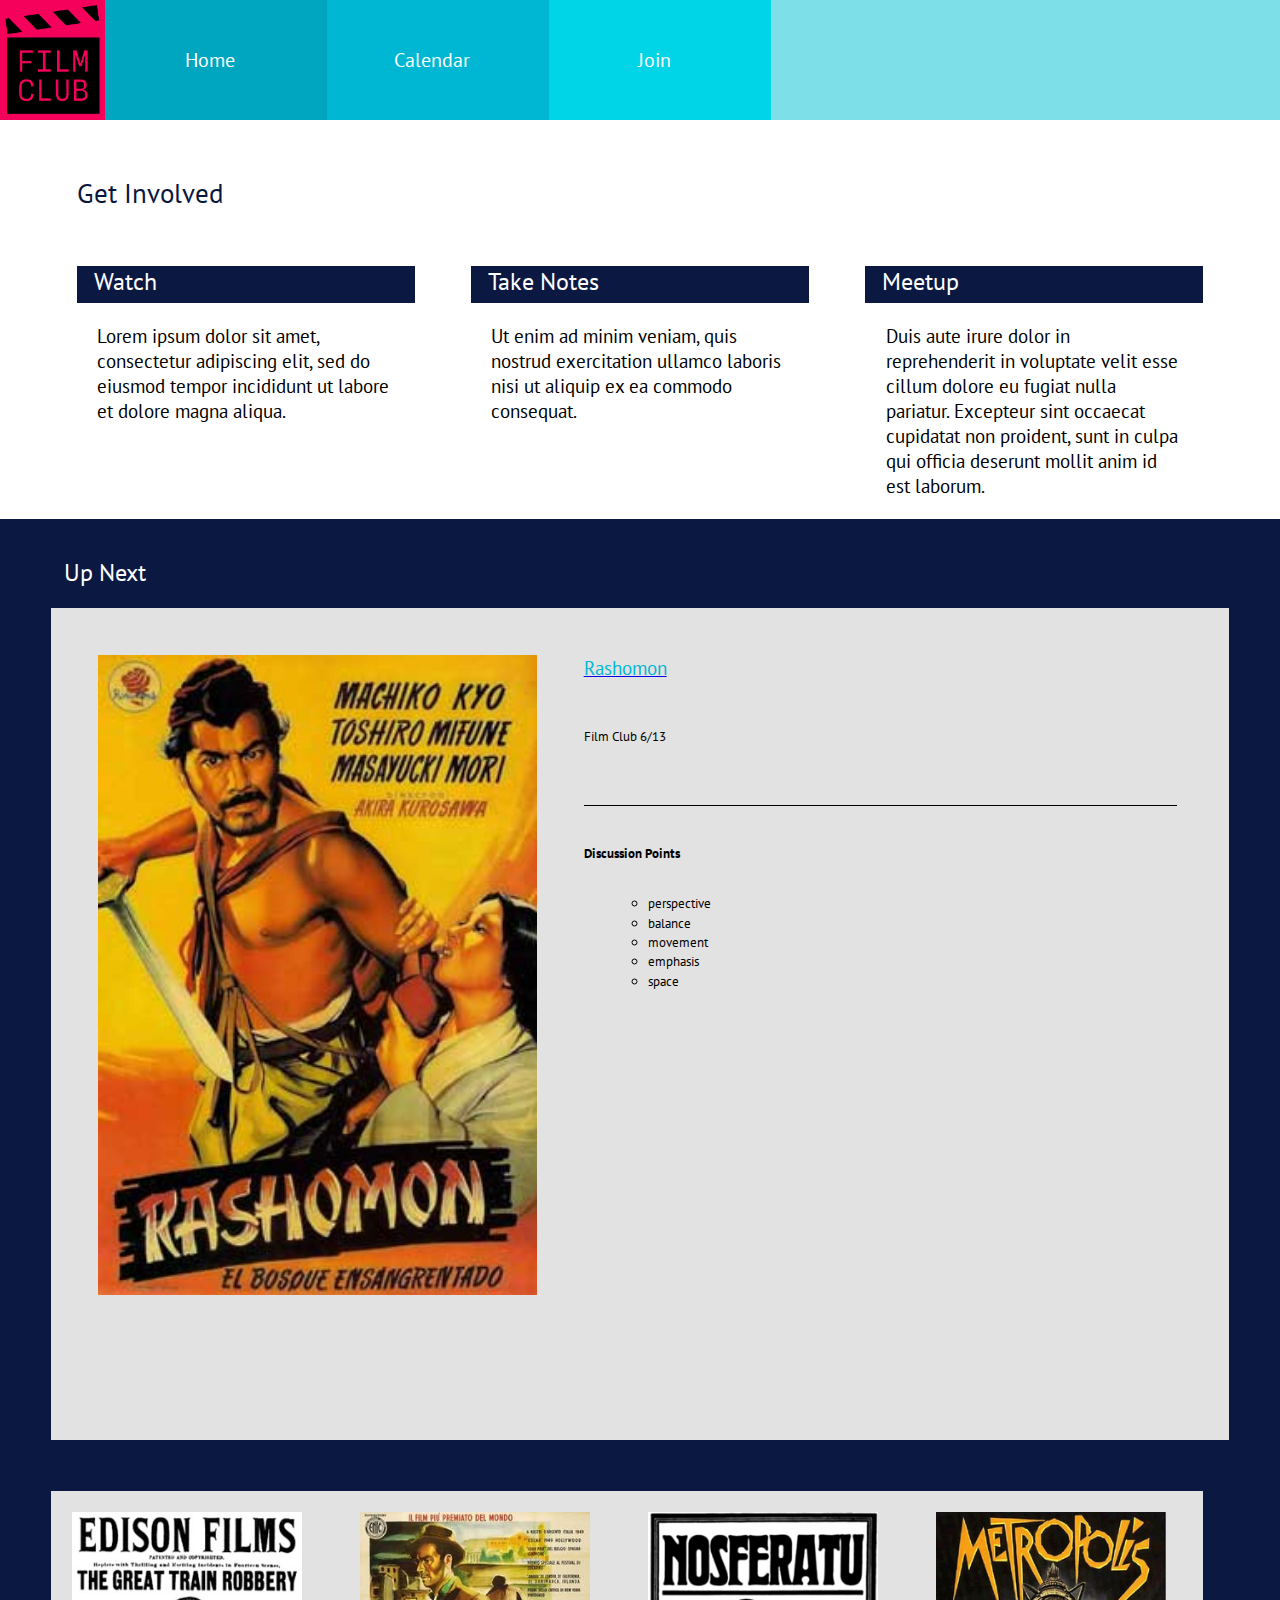
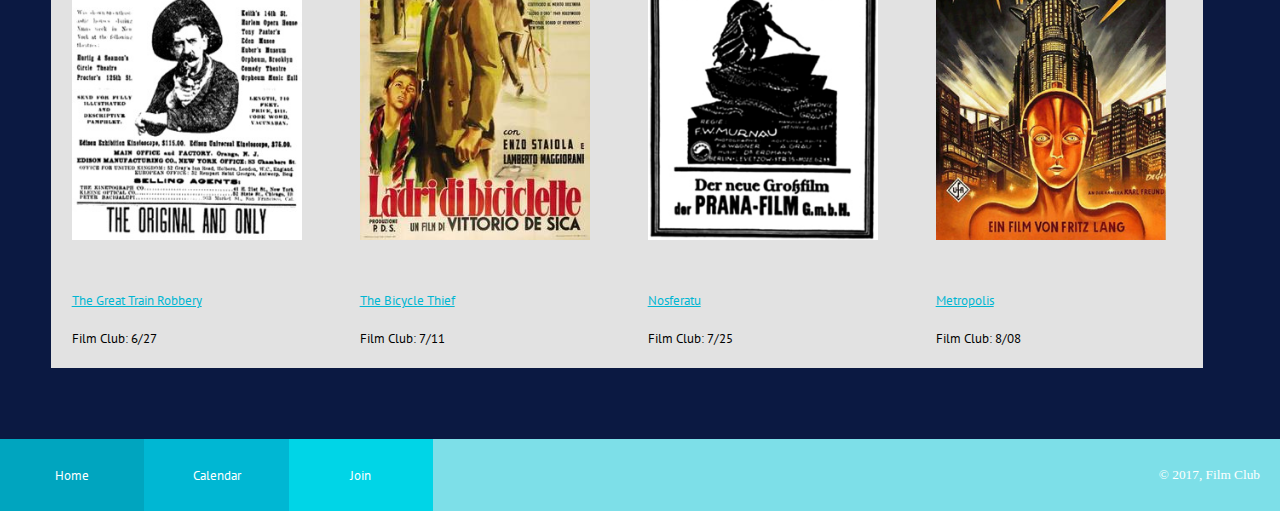
<file: index.html>
<!DOCTYPE html>
<html>
  <head>
    <meta charset="utf-8">
    <meta name="viewport" content="width=device-width">
    <title>Film Club</title>
    <link rel="stylesheet" href="css\main.css">
    <link href="https://fonts.googleapis.com/css?family=PT+Sans:400,700" rel="stylesheet">
  </head>
  <body>

    <nav>

       <div class="logo"><img src='images/images/filmclub.png' alt="Film Club logo of a directors clap stick"></div>

      <ul class="nav-bar">

        <!-- <li class="logo"><img src='images/images/filmclub.png' alt="Film Club logo of a directors clap stick"></li> -->

        <li class="nav-item home-link"><a href="index.html">Home</a></li>

        <li class="nav-item calendar-link"><a href='calendar/index.html'>Calendar</a></li>

        <li class="nav-item join-link"><a href="join/index.html">Join</a></li>

      </ul>

    </nav>

    <main class="home-main">

      <div class="top-content">

        <header>

          <h1>Get Involved</h1>

        </header>
       <div class="w-tn-m">
        <section class="watch-p">

          <h2>Watch</h2>

          <p>Lorem ipsum dolor sit amet, consectetur adipiscing elit, sed do eiusmod tempor incididunt ut labore et dolore magna aliqua.</p>

        </section>

        <section class="notes-p">

          <h2>Take Notes</h2>

          <p>Ut enim ad minim veniam, quis nostrud exercitation ullamco laboris nisi ut aliquip ex ea commodo consequat.</p>

        </section>

        <section class="meetup-p">

          <h2>Meetup</h2>

          <p>Duis aute irure dolor in reprehenderit in voluptate velit esse cillum dolore eu fugiat nulla pariatur. Excepteur sint occaecat cupidatat non proident, sunt in culpa qui officia deserunt mollit anim id est laborum.</p>

        </section>


      </div>

    </div>

      <div class="bottom-content">

        <h2>Up Next</h2>

        <section class="next-movie">

          <div class="movie-poster1"></div>

        <div class="movie-info1">

          <header class="movie-title">

            <a href="https://www.youtube.com/watch?v=7QTrx3YNz7A&t=8s"><h3>Rashomon</h3></a>

            <h4>Film Club 6/13</h4>

          </header>

          <section class="discuss-sec">

            <h3>Discussion Points</h3>

            <ul class="disc-sec">

              <li>perspective</li>

              <li>balance</li>

              <li>movement</li>

              <li>emphasis</li>

              <li>space</li>

            </ul>

          </section>

        </div>

        </section>

        <!-- <section class="future-movies">

          <div class="movie-poster2">  </div>

          <div class="movie-poster3"></div>

            <a href="https://www.youtube.com/watch?v=zuto7qWrplc">The Great Train Robbery</a>

            <a href="https://www.youtube.com/watch?v=H3jnzXX9mXs">The Bicycle Thief</a>
            <p>Film Club: 6/27</p>


            <p>Film Club: 7/11</p>

          <div class="movie-poster4"></div>

          <div class="movie-poster5"></div>

            <a href="https://www.youtube.com/watch?v=FC6jFoYm3xs">Nosferatu</a>

            <a href="https://www.youtube.com/watch?v=Q0NzALRJifI">Metropolis</a>


          <p>Film Club: 7/25</p>


          <p>Film Club: 8/08</p>

        </section>

        </div> -->

        <section class="future-movies">
          <div class="movie-container">
            <div class="movie-poster2"></div>
            <a href="https://www.youtube.com/watch?v=zuto7qWrplc">The Great Train Robbery</a>
            <p>Film Club: 6/27</p></div>

            <div class="movie-container">
            <div class="movie-poster3"></div>
              <a href="https://www.youtube.com/watch?v=H3jnzXX9mXs">The Bicycle Thief</a>
              <p>Film Club: 7/11</p></div>

            <div class="movie-container">
            <div class="movie-poster4"></div>
              <a href="https://www.youtube.com/watch?v=FC6jFoYm3xs">Nosferatu</a>
              <p>Film Club: 7/25</p></div>

            <div class="movie-container">
            <div class="movie-poster5"></div>
              <a href="https://www.youtube.com/watch?v=Q0NzALRJifI">Metropolis</a>
            <p>Film Club: 8/08</p> </div>

          </section>

      </div>

    </main>

      <div class="bottom-nav">
      <ul class="bottom-nav-bar">

        <li class="bottom-nav-item home-link"><a href="index.html">Home</a></li>

        <li class="bottom-nav-item calendar-link"><a href="calendar/index.html">Calendar</a></li>

        <li class="bottom-nav-item join-link"><a href="join/index.html">Join</a></li>

      </ul>



      <footer>

      <p>© 2017, Film Club</p>

      </footer>

    </div>


  </body>

</html>
</file>
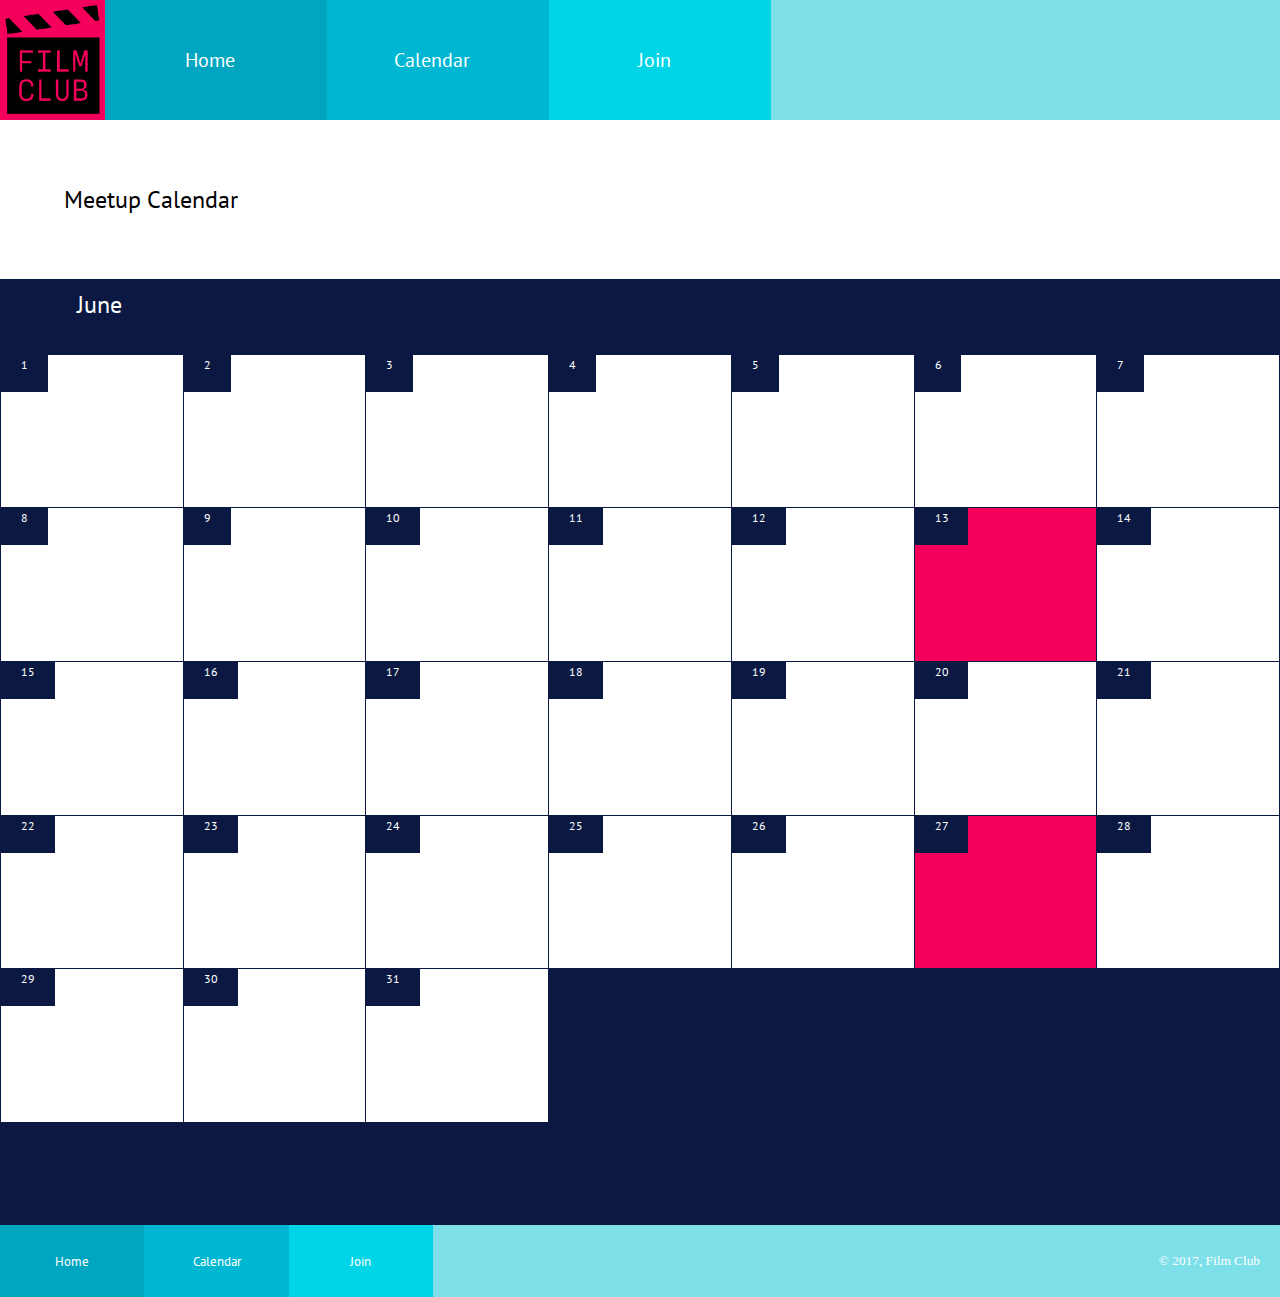
<file: calendar/index.html>
<!DOCTYPE html>
<html>
  <head>
    <meta charset="utf-8">
    <meta name="viewport" content="width=device-width">
    <title>Film Club - Calendar</title>
    <link rel="stylesheet" href="../css/main.css">
    <link href="https://fonts.googleapis.com/css?family=PT+Sans:400,700" rel="stylesheet">
  </head>
  <body>

    <nav>

       <div class="logo"><img src='../images/images/filmclub.png' alt="Film Club logo of a directors clap stick"></div>

      <ul class="nav-bar">

        <!-- <li class="logo"><img src='images/images/filmclub.png' alt="Film Club logo of a directors clap stick"></li> -->

        <li class="nav-item home-link"><a href=../index.html>Home</a></li>

        <li class="nav-item calendar-link"><a href=../calendar/index.html>Calendar</a></li>

        <li class="nav-item join-link"><a href=../join/index.html>Join</a></li>

      </ul>

    </nav>

    <main class="cal-main">

      <section class="calendar-title">

        <h1>Meetup Calendar</h1>

      </section>

      <section class="calendar">

        <h2>June</h2>

        <table>

          <tbody>

            <tr>

              <td><span>1</span></td>
              <td><span>2</span></td>
              <td><span>3</span></td>
              <td><span>4</span></td>
              <td><span>5</span></td>
              <td><span>6</span></td>
              <td><span>7</span></td>

            </tr>

            <tr>

              <td><span>8</span></td>
              <td><span>9</span></td>
              <td><span>10</span></td>
              <td><span>11</span></td>
              <td><span>12</span></td>
              <td class="special"><span>13</span></td>
              <td><span>14</span></td>

            </tr>

            <tr>

              <td><span>15</span></td>
              <td><span>16</span></td>
              <td><span>17</span></td>
              <td><span>18</span></td>
              <td><span>19</span></td>
              <td><span>20</span></td>
              <td><span>21</span></td>

            </tr>

            <tr>

              <td><span>22</span></td>
              <td><span>23</span></td>
              <td><span>24</span></td>
              <td><span>25</span></td>
              <td><span>26</span></td>
              <td class="special"><span>27</span></td>
              <td><span>28</span></td>

            </tr>

            <tr>

              <td><span>29</span></td>
              <td><span>30</span></td>
              <td><span>31</span></td>
              <td class="away"></td>
              <td class="away"></td>
              <td class="away"></td>
              <td class="away"></td>

            </tr>

          </tbody>

        </table>

      </section>

      </main>
      <div class="bottom-nav">
      <ul class="bottom-nav-bar">

        <li class="bottom-nav-item home-link"><a href="../index.html">Home</a></li>

        <li class="bottom-nav-item calendar-link"><a href="../calendar/index.html">Calendar</a></li>

        <li class="bottom-nav-item join-link"><a href="../join/index.html">Join</a></li>

      </ul>

      <footer>

      <p>© 2017, Film Club</p>

      </footer>

    </div>

  </body>

</html>
</file>
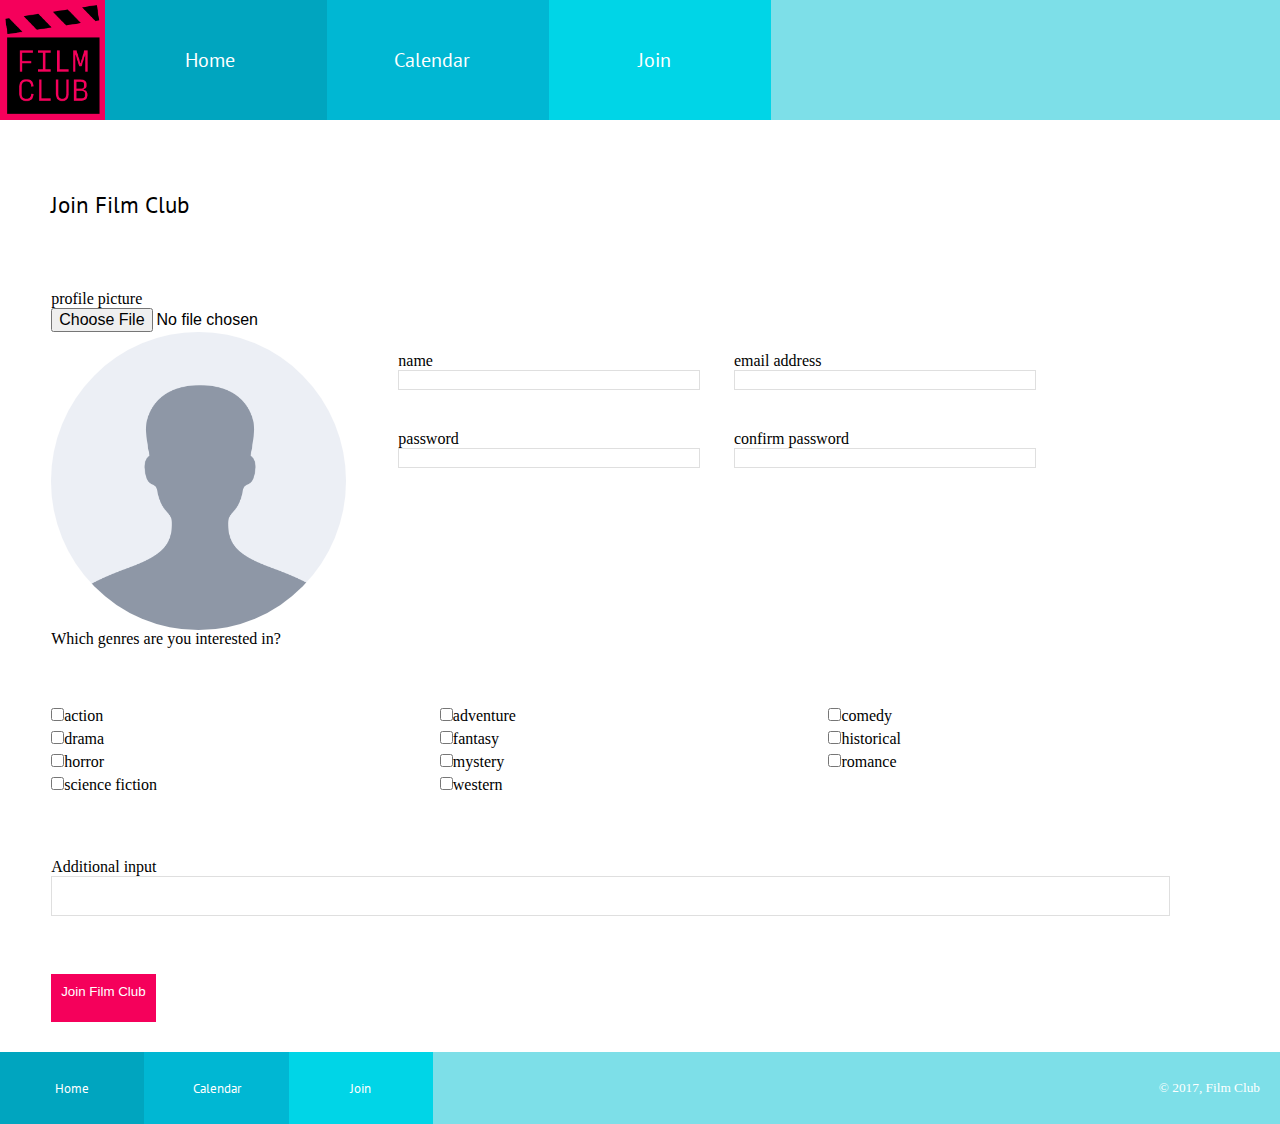
<file: join/index.html>
<!DOCTYPE html>
<html>
  <head>
    <meta charset="utf-8">
    <meta name="viewport" content="width=device-width">
    <title>Film Club - Join</title>
    <link rel="stylesheet" href="../css/main.css">
    <link href="https://fonts.googleapis.com/css?family=PT+Sans:400,700" rel="stylesheet">
  </head>
  <body>

    <nav>

       <div class="logo"><img src='../images/images/filmclub.png' alt="Film Club logo of a directors clap stick"></div>

      <ul class="nav-bar">

        <!-- <li class="logo"><img src='images/images/filmclub.png' alt="Film Club logo of a directors clap stick"></li> -->

        <li class="nav-item home-link"><a href=../index.html>Home</a></li>

        <li class="nav-item calendar-link"><a href=../calendar/index.html>Calendar</a></li>

        <li class="nav-item join-link"><a href=../join/index.html>Join</a></li>

      </ul>

    </nav>

    <main class="join-page">

      <header>

        <h1>Join Film Club</h1>

      </header>

      <div>profile picture</div>

      <fieldset>

        <label>
          <input type="file" id="file" name="file">
        </label>

      </fieldset>


    <div class="picture-form">
      <div class="profile-picture-holder"></div>

      <form class="join-page-form">

        <fieldset class="join-form">

          <label for="name">name</label><br>
          <input type="text" id="name" name="name"><br>

        </fieldset>

        <fieldset class="join-form">

          <label for="email">email address</label><br>
          <input type="email" id="email" name="email"><br>

        </fieldset>

        <fieldset class="join-form">

          <label for="password">password</label><br>
          <input type="password" id="password" name="password"><br>

        </fieldset>

        <fieldset class="join-form">

          <label for="password">confirm password</label><br>
          <input type="password" id="password" name="password"><br>

        </fieldset>
     </div>


      <div class="genre-title">Which genres are you interested in?</div>

        <div class="genre-buttons">

           <label>
           <input type="checkbox" id="checkboxes" value="action">action
           </label>

           <label>
           <input type="checkbox" id="checkboxes" value="adventure">adventure
          </label>

           <label>
           <input type="checkbox" id="checkboxes" value="comedy">comedy
           </label>

           <label>
           <input type="checkbox" id="checkboxes" value="drama">drama
           </label>

           <label>
           <input type="checkbox" id="checkboxes" value="fantasy">fantasy
           </label>

           <label>
           <input type="checkbox" id="checkboxes" value="historical">historical
           </label>

           <label>
           <input type="checkbox" id="checkboxes" value="horror">horror
           </label>

           <label>
           <input type="checkbox" id="checkboxes" value="mystery">mystery
           </label>

           <label>
           <input type="checkbox" id="checkboxes" value="romance">romance
           </label>

           <label>
           <input type="checkbox" id="checkboxes" value="science fiction">science fiction
           </label>

           <label>
           <input type="checkbox" id="checkboxes" value="western">western
           </label>

     </div>

       <fieldset class="text-box">

         <label for="Additional input">Additional input</label><br>
         <input type="textarea" id="Additional input" name="Additional input">

       </fieldset>

       <fieldset class="submit">

        <input type="submit" value="Join Film Club">

       </fieldset>



    </main>

    <div class="bottom-nav">
    <ul class="bottom-nav-bar">

      <li class="bottom-nav-item home-link"><a href="../index.html">Home</a></li>

      <li class="bottom-nav-item calendar-link"><a href="../calendar/index.html">Calendar</a></li>

      <li class="bottom-nav-item join-link"><a href="../join/index.html">Join</a></li>

    </ul>

    <footer>

    <p>© 2017, Film Club</p>

    </footer>

    </div>

  </body>
</html>
</file>
<file: css/main.css>
*, *:before, *:after {
  box-sizing: border-box;
}

* {
  margin: 0;
  border: 0;
  padding: 0;
  outline: 0;
  font-size: 100%;
  vertical-align: baseline;
  background: transparent;
}

/*Navigation Items*/

nav {
  display: flex;
  flex-direction: row;

}

.logo img{
  height: 100%;
  width: 105px;
  padding: 5%;
  background-color: #F5005B;
}

.nav-bar {
  text-decoration: none;
  list-style-type: none;
  text-align: center;
  width: 100%;

}

.nav-item a{
  text-decoration: none;
  padding-right: 5%;
  font-size: 15pt;
  color: #FFF;
  font-family: 'PT Sans';
}

.home-link {
  background-color: #00A5BF;
  height: 33%;
}

.calendar-link {
  background-color: #00B7D3;
  height: 33%;
}

.join-link {
  background-color: #00D5E7;
  height: 33%;
}

.bottom-nav-bar li {
  width: 100%;
  height: 4vh;
  text-align: center;
  padding: 4px;
}

.bottom-nav-item a {
  text-decoration: none;
  color: #FFF;
  font: 10pt 'PT Sans';

}

footer {
  height: 8vh;
  background-color: #7DDFE8;
  text-align: center;
  color: #FFF;
  padding: 20px;
  font-size: 10pt;
}

/*Home Top Content*/

.top-content {
  margin: 0 6%;
}

.top-content h1 {
  font-size: 20pt;
  font-family: 'PT Sans';
  font-weight: lighter;
  color: #091740;
  padding: 5% 0;
}

h2 {
  background-color: #0B1942;
  color: #FFF;
  padding-left: 5%;
  height: 37px;
  font: lighter 18pt 'PT Sans';
}

.top-content p {
  padding: 6%;
}


.w-tn-m {
  display: grid;
}

.w-tn-m {
  font-family: 'PT Sans';
}


/*Home Bottom Content*/

.bottom-content {
  background-color: #0B1942;
  padding-bottom: 20px;
}

.bottom-content h2 {
  padding-top: 3%
}

/*Up coming movie (Rashomon)*/

.next-movie {
  background-color: #E2E2E2;
  margin: 4%;
  display: flex;
  height: 65vw;

}

.movie-poster1 {
  background-image: url(../images/images/rashomon-poster.jpg);
  background-repeat: no-repeat;
  background-size: cover;
  height: 50vw;
  width: 60vw;
  margin: 4%;
}

.movie-info1 {
  display: flex;
  flex-direction: column;
  justify-content: flex-start;
  width: 96%;
  font-family: 'PT Sans';
}

.movie-title {
  margin: 0 8% 6% 0;
  border-bottom: 1px solid black;
}

.movie-title h3 {
  margin: 8% 0;
  font-size: 14pt;
  font-weight: lighter;
  color: #00B7D3;
}

.movie-title h4 {
  margin-bottom: 10%;
  font-weight: lighter;
  font-size: 10pt;
}

.discuss-sec h3 {
  margin-bottom: 5%;
  font-size: 10pt;
}

.disc-sec {
  list-style: circle;
  margin-left: 10%;
  font-size: 10pt;
  width: 5vw;
  height: 10vw;

}

.disc-sec li {
  margin: 2% 0 2% 0;
}

/*Future movies coming up (other 4 movies)*/

.future-movies {
  margin: 4%;
  background-color: #E2E2E2;
  display: grid;
  grid-template-columns: 50% 50%;

}

.future-movies a {
  font-size: 10pt;
  font-family: 'PT Sans';
  margin: 10% 8%;
  color: #00B7D3;
}

.future-movies p {
  font-size: 10pt;
  font-family: 'PT Sans';
  margin: 8%;
}

.movie-poster2 {
  background-image: url(../images/images/great-train-poster.jpg);
  background-repeat: no-repeat;
  background-size: contain;
  margin: 8%;
  height: 50vw;
  width: 30vw;

}

.movie-poster3 {
  background-image: url(../images/images/bicycle-thief-poster.jpg);
  background-repeat: no-repeat;
  background-size: contain;
  margin: 8%;
  height: 50vw;
  width: 30vw;

}

.movie-poster4 {
  background-image: url(../images/images/nosferatu-poster.jpg);
  background-repeat: no-repeat;
  background-size: contain;
  margin: 8%;
  height: 50vw;
  width: 30vw;
}

.movie-poster5 {
  background-image: url(../images/images/metropolis-poster.jpg);
  background-repeat: no-repeat;
  background-size: contain;
  margin: 8%;
  height: 50vw;
  width: 30vw;
}

/*---------------Calendar Page Styling---------------*/

.calendar-title h1 {
  font-family: 'PT Sans';
  font-size: 18pt;
  font-weight: lighter;
  margin: 5%;
}

.calendar {
  background-color: #0B1942;
  height: 95%;
  padding-bottom: 8%;
}

.calendar h2{
  margin: 0 0 3% 1%;
  padding-top: 10px;
}

/*Calendar Table Section */

table {
  height: 257px;
  border-collapse: collapse;
}

table td {
  border: 1px solid #0B1942;
  background-color: white;
  width: 100vw;
  height: 12vw;
  border-collapse: collapse;
}

td span {
  background-color: #0B1942;
  color: white;
  padding: 3px 11% 11% 11%;
  font-size: 9pt;
  font-family: 'PT Sans';
  margin-bottom: 2%;
}

.special {
  background-color: #F5005B;
}

.away {
  background-color: #0B1942;
}

/*---------------Join Page Styling---------------*/

.join-page {
  margin: 0 4%;
}

.join-page h1{
  font-family: 'PT Sans';
  font-size: 17pt;
  font-weight: lighter;
  margin: 6% 0;
}

.profile-picture-holder{
  background-image: url(../images/images/profile-placeholder.png);
  background-repeat: no-repeat;
  background-size: cover;
  height: 298px;
  width: 295px;
  border-radius: 50%;

}

.join-form {
  padding: 3% 0;
}

.join-form input {
  border: 1px solid #DFDFDF;
  width: 95%;
}

.genre-title {
  padding-bottom: 5%;
}

.genre-buttons {
  display: flex;
  flex-direction: column;
}

.text-box {
  padding: 5% 0;
}

.text-box input {
  border: 1px solid #DFDFDF;
  width: 95%;
  height: 40px;
}

.submit {
  background-color: #F5005B;
  width: 105px;
  height: 48px;
  margin-bottom: 30px;
  font-family: 'PT Sans';
  font-size: 10pt;

}

.submit input {
  color: white;
  padding: 10px;
}

/*---------------Tablet---------------*/

@media screen and (min-width: 545px) {

  nav {
    display: flex;
    flex-direction: row;
    flex-wrap: nowrap;
    background-color: #7DDFE8;
  }

  .nav-bar {
    width: 52%;
    display: flex;
    flex-wrap: nowrap;
  }

  .nav-item {
    display: flex;
    align-items: center;
    justify-content: center;
    height: 100%;
    width:75%;
  }

  .nav-item a {
    align-items: center;
  }

  .bottom-nav {
    display: flex;
    flex-direction: row;
    flex-wrap: nowrap;

  }

  .bottom-nav-bar {
    width: 52%;
    display: flex;
    flex-wrap: nowrap;
  }

  .bottom-nav-bar li {
    height: 100%;
    list-style: none;
  }

  .bottom-nav-item {
    height: 100%;
    display: flex;
    align-items: center;
    justify-content: center;
    width:75%;
  }

  footer {
    width: 100%;
    display: flex;
    justify-content: flex-end;
    align-items: center;
  }

  .w-tn-m {
    display: grid;
    grid-template-columns: 30% 30% 30%;
    justify-content: space-between;
  }

  .picture-form {
    display: flex;
    flex-wrap: nowrap;
    flex-direction: row;
  }

  .join-page-form {
    width: 60%;
    padding-left: 3%;
  }

  .join-form input {
    width: 100%;
  }

  .name-email {
    padding-bottom: 2%;
  }

  .genre-buttons {
    display: grid;
    grid-template-columns: 50% 50%;
  }

  .genre-buttons label {
    width: 45%;
    margin-right: 0;
    padding-bottom: 5px;
  }

  .movie-container {
    width: 20vw;
  }

  .future-movies {
    display: grid;
    grid-template-columns: 25% 25% 25% 25%;
    width: 90vw;
  }

  .movie-poster2 {
    width: 18vw;
    height: 28vw;
  }

  .movie-poster3 {
    width: 18vw;
    height: 28vw;
  }

  .movie-poster4 {
    width: 18vw;
    height: 28vw;
  }

  .movie-poster5{
    width: 18vw;
    height: 28vw;
  }


}
/*---------------Desktop View---------------*/

@media screen and (min-width: 769px) {

.join-page-form {
  display: flex;
  flex-direction: row;
  justify-content: space-around;
  flex-wrap: wrap;
  height: 50%;
}

.join-page-form input {
  width: 100%;
}

.join-form {
  width: 45%;
}

.genre-buttons {
  display: grid;
  grid-template-columns: 33% 33% 33%;
}


.w-tn-m {
  font-size: 1.2em;
}

}



/*<!-- <section class="future-movies">

  <div class="movie-poster2">  </div>

  <div class="movie-poster3"></div>

    <a href="https://www.youtube.com/watch?v=zuto7qWrplc">The Great Train Robbery</a>

    <a href="https://www.youtube.com/watch?v=H3jnzXX9mXs">The Bicycle Thief</a>
    <p>Film Club: 6/27</p>


    <p>Film Club: 7/11</p>

  <div class="movie-poster4"></div>

  <div class="movie-poster5"></div>

    <a href="https://www.youtube.com/watch?v=FC6jFoYm3xs">Nosferatu</a>

    <a href="https://www.youtube.com/watch?v=Q0NzALRJifI">Metropolis</a>


  <p>Film Club: 7/25</p>


  <p>Film Club: 8/08</p>

</section>

</div> -->*/
</file>
